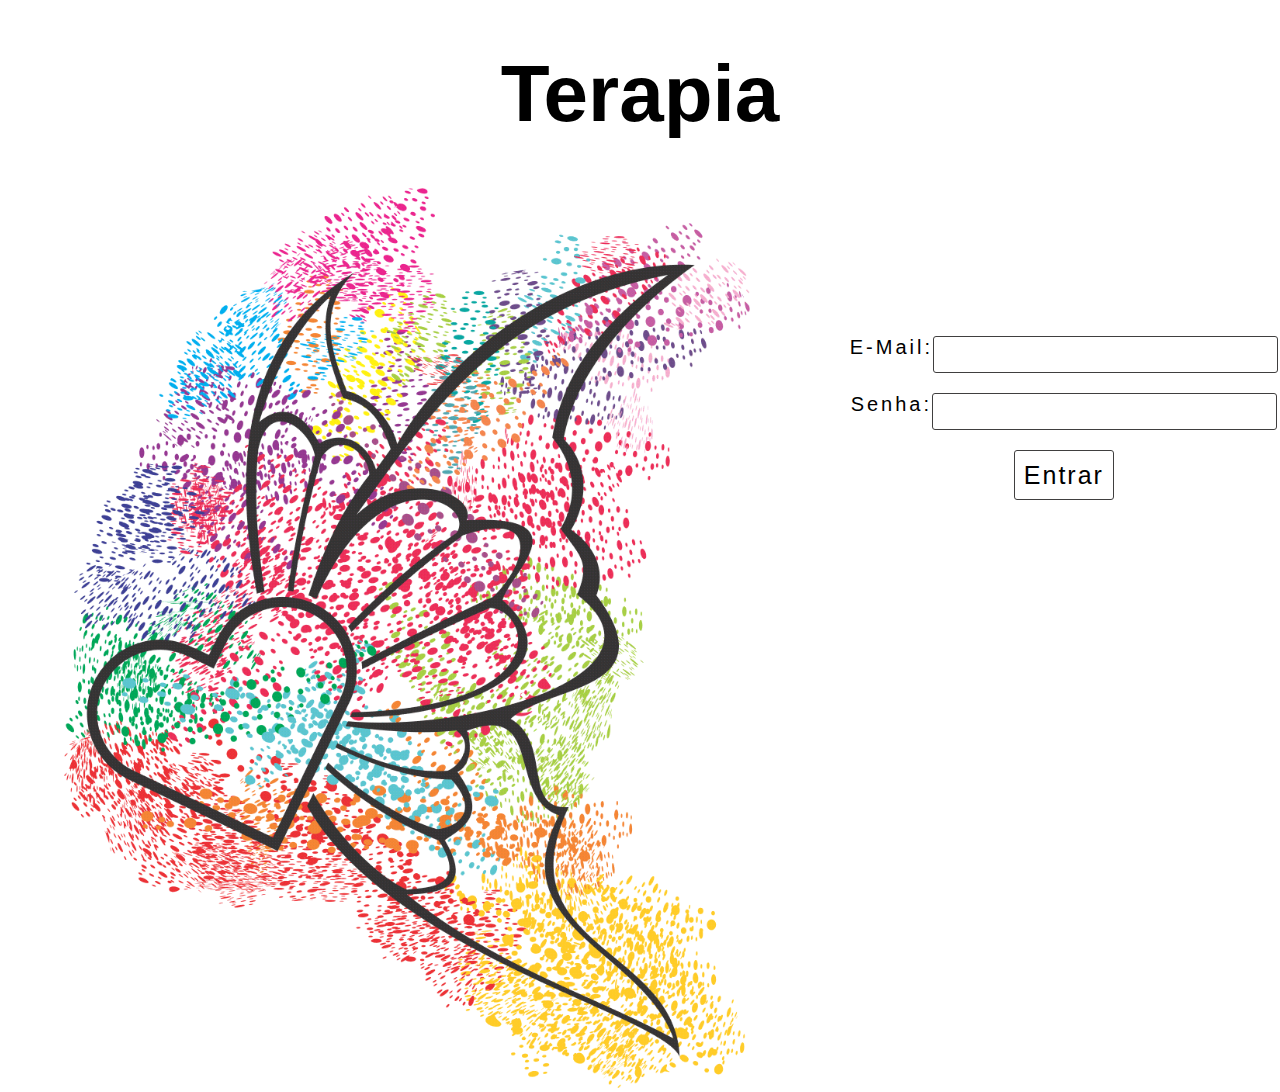
<file: site-terapia/index.html>
<!DOCTYPE html>
<html lang="pt-br">
<head>
    <meta charset="UTF-8">
    <meta http-equiv="X-UA-Compatible" content="IE=edge">
    <meta name="viewport" content="width=device-width, initial-scale=1.0">
    <link rel="stylesheet" href="style.css">
    <link rel="shortcut icon" href="img/LOGO - oficial.bmp" type="image/x-icon">
    <title>Terapia</title>
</head>
<body>
  
    <h1 class="titulo">Terapia</h1>

    <section>
        <div class="container">

            <div class="header">
                <img src="img/LOGO - oficial.bmp" alt="">
            </div>
            
            <div class="content">
                <form action="">
                    <div class="email">
                        <label for="">E-Mail: </label>
                        <input type="text">
                    </div>
                    <div class="senha">
                        <label for="">Senha: </label>
                        <input type="text">
                    </div>
                    <div class="btn">
                        <button>Entrar</button>
                    </div>
                </form>
            </div>

        </div>
    </section>
    
</body>
</html>
</file>
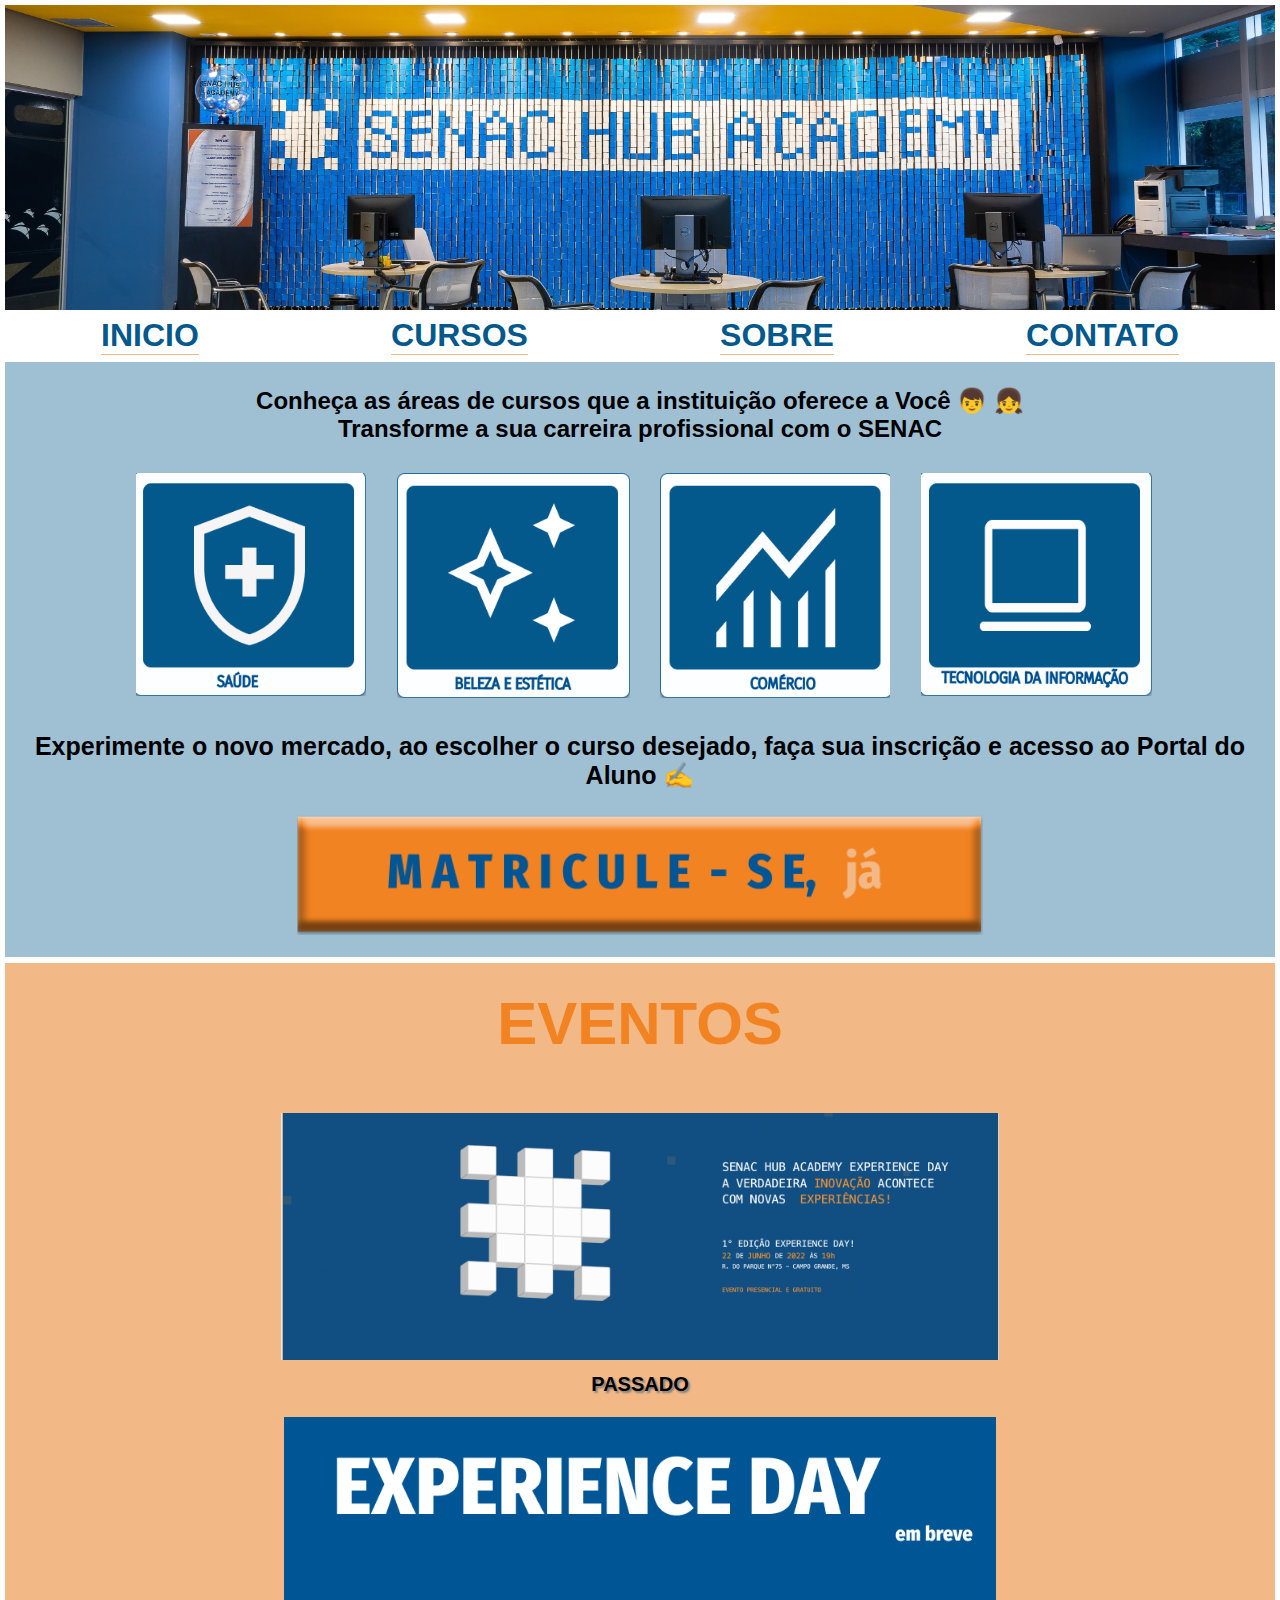
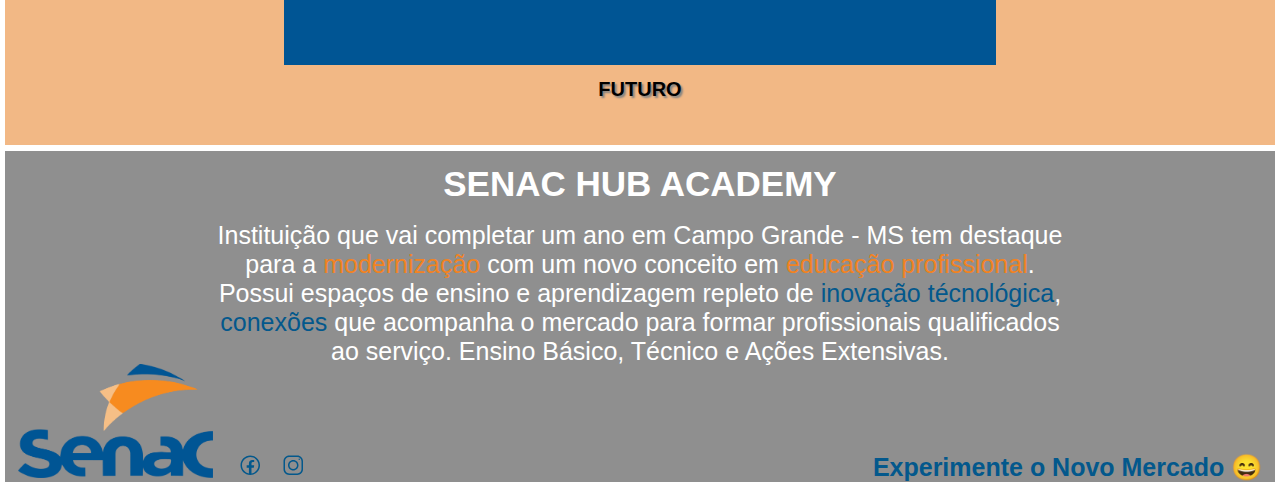
<file: senac-site/code/index.html>
<!DOCTYPE html>
<html lang="pt-br">
<head>
    <meta charset="UTF-8">
    <meta http-equiv="X-UA-Compatible" content="IE=edge">
    <meta name="viewport" content="width=device-width, initial-scale=1.0">
    <!--estilo-->
    <link rel="stylesheet" href="estilo.css">
    <!-- java script -->
    <script src="script.js"></script>
    <!-- icone no navegador -->
    <link rel="shortcut icon" href="../dia-mundial-do-livro.png" type="image/x-icon">
    <title>Senac Hub Academy</title>
</head>
<body>

    <section class="topo" id="inicio">
        <div class="imagem-site">
            <img src="../espaco-de-atendimento2.jpeg" alt="imagemtopo" >
        </div>

    </section>

    <section class="inicio">
        <div class="header">
            <div class="navbar">
                <div>
                    <a href="#inicio"><h1>INICIO</h1></a>
                </div>
                <div>
                    <a href="#cursos"><h1>CURSOS</h1></a>
                </div>
                <div>
                    <a href="#sobre"><h1>SOBRE</h1></a>
                </div>
                <div>
                    <a href="#contato"><h1>CONTATO</h1></a>
                </div>
            </div>
        </div>
        

    </section>

    <section class="cursos-matricula">
        <div>
            <h2>Conheça as áreas de cursos que a instituição oferece a Você &#128102; &#128103;<br>Transforme a sua carreira profissional com o SENAC</h2>
            <div class="cursos" id="cursos">
                <div class="curso-saude">
                    <div>
                        <img src="../slices/Slice 7saude.png" alt="">
                    </div>
                </div>
                <div class="curso-be">
                    <div>
                        <img src="../slices/Slice 8beleza e estetica.png" alt="">
                    </div>
                </div>
                <div class="curso-com">
                    <div>
                        <img src="../slices/Slice 9comercio.png" alt="">
                    </div>
                </div>
                <div class="curso-ti">
                    <div>
                        <img src="../slices/Slice 10ti.png" alt="">
                    </div>
                </div>
            </div>
            <div class="matricula">
                <h3>Experimente o novo mercado, ao escolher o curso desejado, faça sua inscrição e acesso ao Portal do Aluno &#9997</h3>
                <div class="btn-matricula">
                    <button onclick="matriculabotao()"><img src="../slices/Slice 11btn.png" alt="botao de matricula"></button>
                </div>
            </div>
            <br>
        </div>
    </section>

    <section class="eventos-senac">
        <div class="eventos">
            <h2>EVENTOS</h2>
            <div class="historia-eventos">
                <div class="img-eventos1">
                    <img src="../slices/Slice 12evento1.png" alt="">
                    <p>PASSADO</p>
                </div>
                <div class="img-eventos2">
                    <img src="../slices/Slice 13evento2.png" alt="">
                    <p>FUTURO</p>
                </div>
            </div>
        </div>
    </section>

    <section class="footer">
        <div class="container">
            <div class="sobre">
                <h2>SENAC HUB ACADEMY</h2>
                <p>
                    Instituição que vai completar um ano em Campo Grande - MS tem destaque para a <strong style="color: #F28322;">modernização</strong> com um novo conceito em <strong style="color: #F28322;">educação profissional</strong>. Possui espaços de ensino e aprendizagem repleto de <strong style="color: #03588C;">inovação técnológica</strong>, <strong style="color: #03588C;">conexões</strong> que acompanha o mercado para formar profissionais qualificados ao serviço. Ensino Básico, Técnico e Ações Extensivas.
                </p>
            </div>
        </div>
        <div class="rodape" id="contato">
            <div class="logo">
                <div>
                    <a href="#inicio"><img src="../Senac_logo.png" alt=""></a>
                </div>
                <div class="facebook">
                    <a href="https://www.facebook.com/senachubacademy" target="_blank"><img src="../icons8-facebook-novo.svg" alt=""></a>
                </div>
                <div class="instagram">
                    <a href="https://www.instagram.com/senachubacademy/" target="_blank"><img src="../icons8-instagram.svg" alt=""></a>
                </div>
            </div>
            <div class="frase" id="sobre">
                <h4>Experimente o Novo Mercado &#128516;</h4>
            </div>
        </div>
    </section>
    
</body>
</html>
</file>
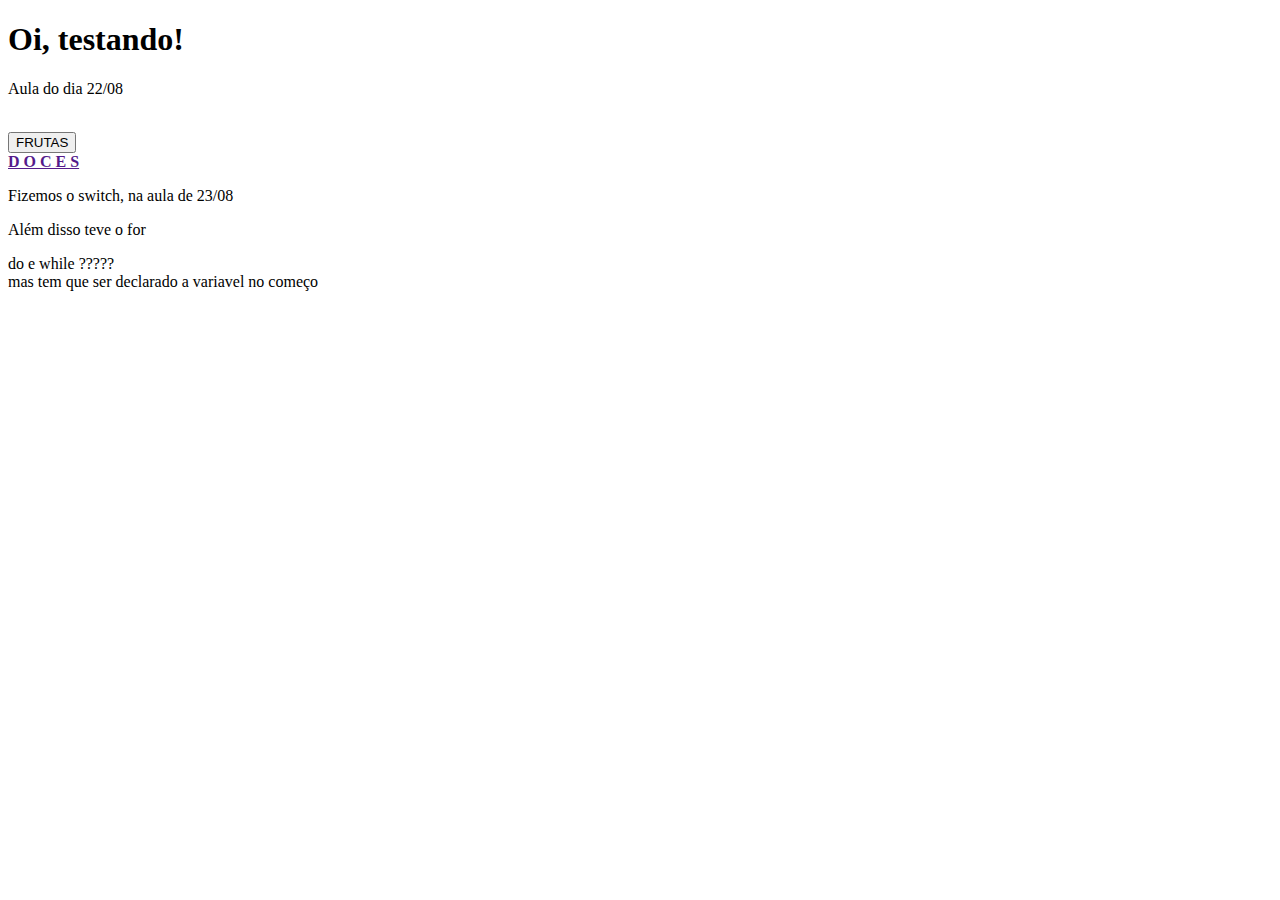
<file: js/index-test.html>
<!DOCTYPE html>
<html lang="en">
<head>
    <meta charset="UTF-8">
    <meta http-equiv="X-UA-Compatible" content="IE=edge">
    <meta name="viewport" content="width=device-width, initial-scale=1.0">
    <title>Document</title>
</head>
<body>
    <h1>Oi, testando!</h1>
    <p>
        <script src="script-test.js"></script>
        Aula do dia 22/08
    </p><br>
    <button onclick="returnFruts()">FRUTAS</button><br>
    <a href="" onclick="doces"><strong>D O C E S</strong></a><br>

    <p>Fizemos o switch, na aula de 23/08</p>
    <p>Além disso teve o for</p>
    <p>do e while ????? <br> mas tem que ser declarado a variavel no começo</p>

</body>
</html>
</file>
<file: site-terapia/style.css>
*{
    padding: 0;
    margin: 0;
    box-sizing: border-box;
    font-family: Verdana, Geneva, Tahoma, sans-serif;
}

:root{
    --cor-branco: #f2f2f2;
    --cor-preto: #403f3f;
    --cor-verde: #03a64a;
    --cor-roxo: #8b378c;
    --cor-rosa: #f23064;
}

h1{
    text-align: center;
    font-size: 5rem;
    margin: 3rem;
}
.container{
    display: flex;
    flex-direction: row;
}
.header{
    margin-left: 5%;
}
.header img{
    height: 900px;
    top: 50%;
    width: auto;
}
.content{
    display: flex;
    margin-left: 5%;
    margin-top: 10%;
    width: 500px;
    height: 200px;
}
.content form{
    width: 500px;
    height: 350px;
}
.content div{
    display: flex;
    justify-content: center;
    margin: 4%;
}
.content label{
    font-size: 20px;
    font-weight: lighter;
    letter-spacing: 3px;
}
.content input{
    width: 75%;
    padding: 10px;
    border: 1px solid var(--cor-preto);
    border-radius: 3px;
}
.content input:hover{
    border: 2px solid var(--cor-rosa);
}
.content button{
    width: 100px;
    height: 50px;
    font-size: 25px;
    letter-spacing: 2px;
    border: 1px solid var(--cor-preto);
    border-radius: 3px;
    background: transparent;
}
.content button:hover{
    background: var(--cor-verde);
    cursor: pointer;
}
.content p{
    font-size: 15px;
}
.content a{
    text-decoration: none;
    cursor: pointer;
}
.content a:hover{
    color: var(--cor-roxo);
}

/*---------------------------------------*/

.cadastro-area{
    display: flex;
    flex-direction: row;
    position: relative;
    overflow: hidden;
    height: 90vh;
    margin-top: 1%;
    margin-left: 1%;
}
.form-cadastro{
    position: relative;
    z-index: 2;
    width: 90rem;
}
.form-cadastro form{
    display: flex;
    flex-direction: column;
    justify-content: center;
    align-items: center;
    margin-top: 2%;
    width: 90rem;
}
.credenciais{
    width: 50rem;
}
.credenciais div{
    margin: 1%;
}
.autenticacao{
    width: 50rem;
}
.autenticacao div{
    margin: 1%;
}
.aside img{
    position: absolute;
    left: 50%;
    top: 11%;
    width: auto;
    height: 80%;
    opacity: 0.6;
}
.credenciais h2, .autenticacao h2{
    text-align: right;
    font-size: 2rem;
    margin-bottom: 1rem;
    margin-top: 2rem;
}
.credenciais label, .autenticacao label{
    font-size: 20px;
    font-weight: lighter;
    
}
.credenciais input, .autenticacao input{
    width: 50rem;
    padding: 10px;
    border: 1px solid var(--cor-preto);
    border-radius: 3px;
}
.credenciais input:hover, .autenticacao input:hover{
    border: 2px solid var(--cor-rosa);
}
.botoes button{
    width: 100px;
    height: 50px;
    font-size: 25px;
    border: 1px solid var(--cor-preto);
    border-radius: 3px;
    background: transparent;
}
.botoes button:hover{
    background: var(--cor-verde);
    cursor: pointer;
}
.botoes{
    width: 50%;
    text-align: center;
    justify-content: space-around;
    display: flex;
    margin-top: 2%;
}
@media screen and (min-width: 600px) and (max-width: 900px){
    .container:hover{
        border: 1px solid;
    }
    .header img{
        left: 20%;
    }
    .content{
        left: 15%;
    }
}
@media screen and (min-width: 500px) and (max-width: 800px){
    .cadastro-area:hover{
        border: 1px solid;
    }    
    .aside img{
        left: 25%;
    }
    .form-cadastro form{
        margin-left: 0px;
    }
}
</file>
<file: senac-site/code/estilo.css>
*{
    padding: 0;
    margin: 0;
}
@import url('https://fonts.googleapis.com/css2?family=PT+Sans+Narrow&display=swap');
@import url('https://fonts.googleapis.com/css2?family=PT+Sans+Narrow&family=Secular+One&display=swap');

:root{
    --azul: #03588C;
    --laranja-forte: #F28322;
    --laranja-claro: #F2B885;
    --preto: #0D0D0D;
    --fonte-titulos: 'Secular One', sans-serif;
    --fonte: 'PT Sans Narrow', sans-serif;
    --azul-claro: rgb(3, 88, 140, 38%);
    --laranja-claro2: rgb(242, 184, 133, 37%);
    --cinza: rgb(0, 0, 0, 44%);
}

/*Home*/

.topo{
    width: 100%;
    height: 100%;
}
.imagem-site{
    display: flex;
    position: static;
}
.imagem-site img{
    max-width: 100%;
}
/*barra de navegação*/
.navbar{
    display: flex;
    align-items: center;
    justify-content: space-around;
    font-family: var(--fonte-titulos);
    position: static;
    margin-bottom: 0.5%;
    margin-top: 0.5%;
    border-bottom: 1px solid transparent;
}
.navbar h1{
    border-bottom: 1px solid var(--laranja-claro);
    color: var(--azul);
}
.navbar h1:hover{
    border-bottom: 3px solid var(--laranja-forte);
    cursor: pointer;
}
.navbar a{
    text-decoration: none;
}
/*cursos e matricula*/

.cursos-matricula{
    background: var(--azul-claro);
    font-family: var(--fonte);
    position: static;
    margin-bottom: 0.5%;
    margin-top: 0.5%;
}
.cursos-matricula h2{
    text-align: center;
    padding: 2%;
}
.cursos{
    display: flex;
    justify-content: center;
    width: 80%;
    margin-left: 10%;
    gap: 3%;
}
.curso-saude, .curso-be, .curso-com, .curso-ti{
    text-align: center;
}
.curso-saude div, .curso-be div, .curso-com div, .curso-ti div{
    cursor: pointer;
}
.matricula h3{
    text-align: center;
    padding: 2%;
    font-size: 25px;
}
.btn-matricula{
    display: flex;
    justify-content: center;
}
.btn-matricula button{
    all: unset;
    cursor: pointer;
    outline: revert;
}
.btn-matricula img{
    max-width: 700px;
    max-height: 120px;
}
.cursos img{
    width: 100%;
    height: 100%;
    align-items: center;
    border: 4px solid transparent;
}
.cursos img:hover{
    border: 4px solid var(--azul-claro); 
}
/*eventos*/
.eventos{
    background: var(--laranja-claro);
    font-family: var(--fonte);
    position: static;
    margin-bottom: 0.5%;
    margin-top: 0.5%;
    display: flex;
    flex-direction: column;
    align-items: center;
    justify-content: center;
}
.eventos h2{
    text-align: center;
    padding: 2%;
    font-size: 60px;
    font-weight: bold;
    color: var(--laranja-forte);
}
.eventos h2:hover{
    text-shadow: 3px 3px 3px gray;
}
.historia-eventos{
    display: flex;
    flex-direction: column;
    align-items: center;
    padding: 2%;
}
.historia-eventos img{
    width: 80%;
    border: 4px solid transparent;
}
.img-eventos1, .img-eventos2{
    display: flex;
    flex-direction: column;
    align-items: center;
    margin-bottom: 2%;
}
.img-eventos1 img:hover, .img-eventos2 img:hover{
    border: 4px solid var(--laranja-forte);

}
.img-eventos1 p, .img-eventos2 p{
    font-family: var(--fonte);
    font-size: 20px;
    font-weight: bold;
    text-shadow: 2px 2px 2px grey;
    padding-top: 1%;
}
/*footer*/
.container{
    background: var(--cinza);
    font-family: var(--fonte);
    position: static;
    margin-top: 0.5%;
    display: flex;
    flex-direction: column;
    justify-content: center;
    align-items: center;
}
.sobre{
    display: flex;
    flex-direction: column;
    text-align: center;
    margin-top: 1%;
    width: 68%;
    height: 200px;
    color: white;
}
.sobre h2{
    font-size: 35px;
    padding-bottom: 2%
}
.sobre p{
    font-size: 25px;
    font-weight: lighter;
    height: 50px;
}
.rodape{
    display: flex;
    justify-content: space-between;
    background: var(--cinza);
    font-family: var(--fonte)
}
.rodape div{
    display: flex;
    justify-content: end;
    align-items: flex-end;
}
.logo{
    width: 280px;
    margin-left: 1%;
    cursor: pointer;
}
.logo img{
    width: 100%;
}
.facebook, .instagram{
    width: 150px;
    margin-left: 5%;
}
.facebook img, .instagram img{
    width: 150%;
}
.facebook a, .instagram a{
    text-decoration: none;
}
.frase{
    text-align: center;
    font-size: 25px;
    font-weight: bold;
    color: var(--azul);
    margin-left: 30%;
    margin-right: 1%;
}










/*RESPONSIVIDADE*/
@media only screen and (min-width: 1200px){
    body {
        margin: 5px;
    }
    .btn-matricula img{
        min-width: 300px;
        min-height: 50px;
        /*ajustar imagem do botão*/
    }
}
</file>
